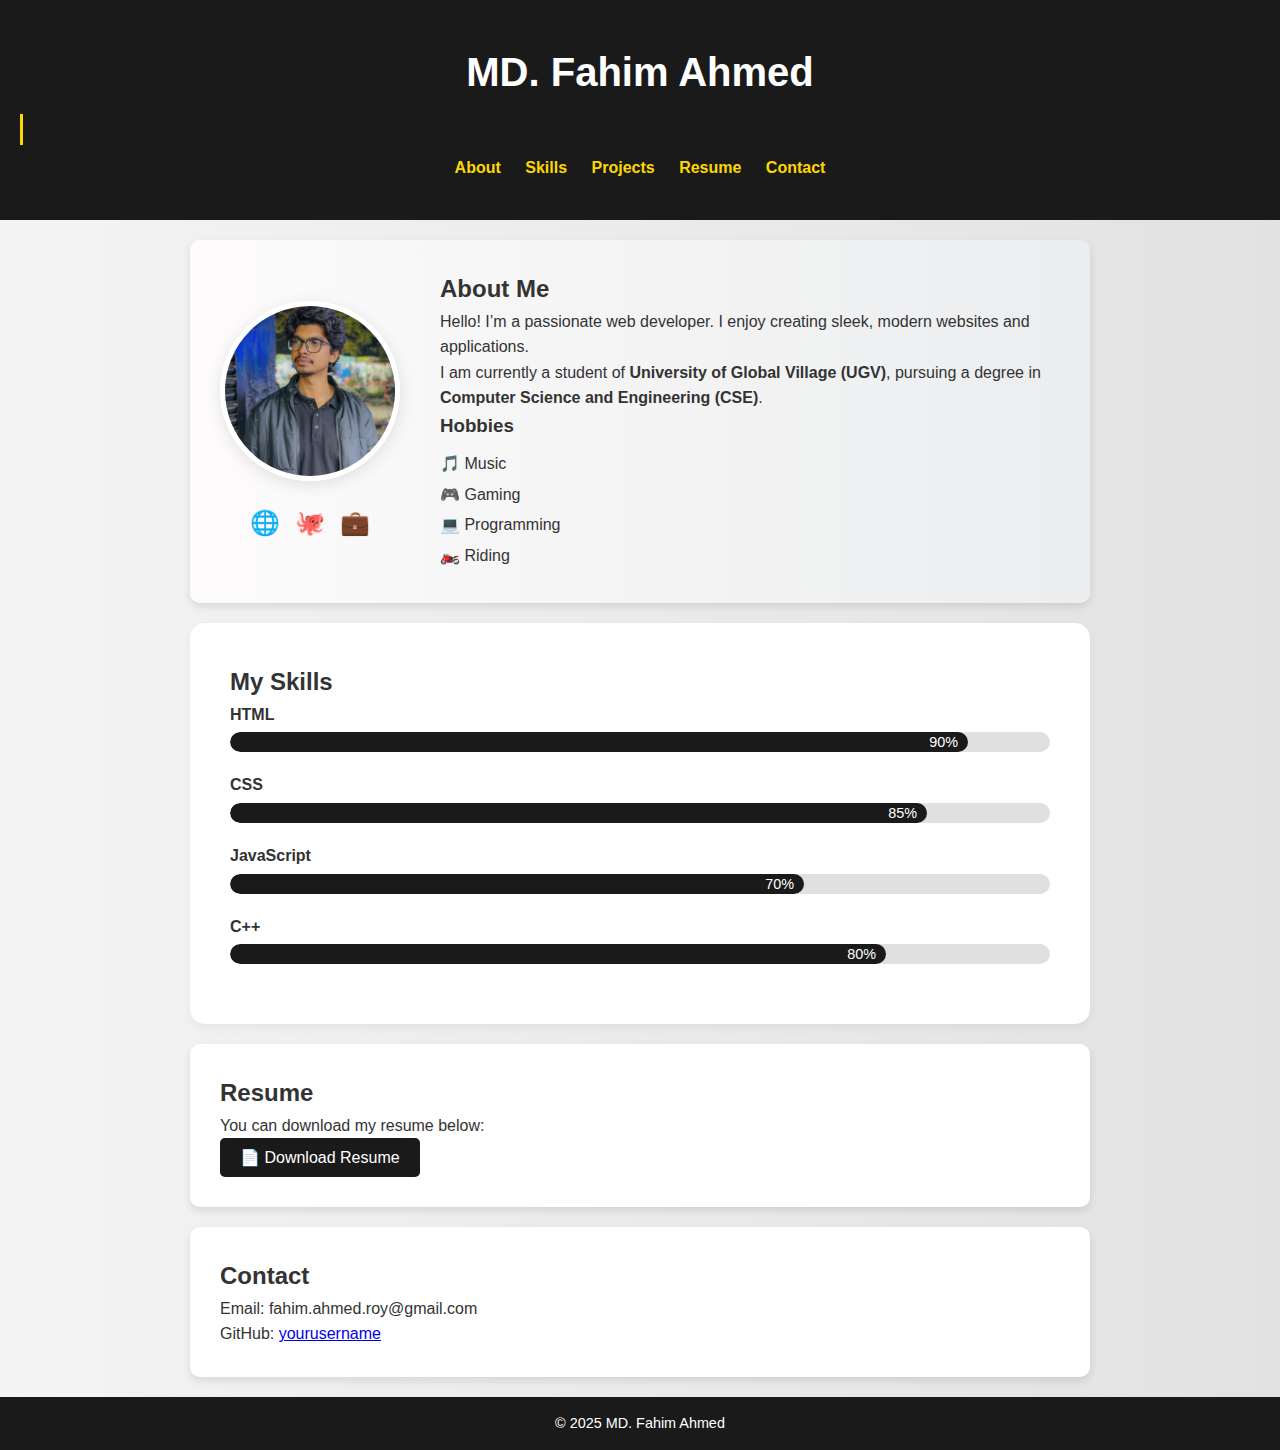
<file: index.html>
<!DOCTYPE html>
<html lang="en">
<head>
  <meta charset="UTF-8" />
  <meta name="viewport" content="width=device-width, initial-scale=1.0"/>
  <title>MD. Fahim Ahmed | Portfolio</title>
  <link rel="stylesheet" href="style.css" />
</head>
<body>

  <header>
    <h1>MD. Fahim Ahmed</h1>
    <p class="typing"></p>
    <nav>
      <a href="#about">About</a>
      <a href="#skills">Skills</a>
      <a href="projects.html">Projects</a>
      <a href="#resume">Resume</a>
      <a href="#contact">Contact</a>
    </nav>
  </header>

  <section id="about">
    <div class="about-container">
      <div class="about-image">
        <img src="images/profile.jpg" alt="Your Photo" onclick="openLightbox('images/profile.jpg')" class="profile-img-clickable" />
        <div class="social-icons">
          <a href="https://facebook.com/yourusername" target="_blank">🌐</a>
          <a href="https://github.com/yourusername" target="_blank">🐙</a>
          <a href="https://linkedin.com/in/yourusername" target="_blank">💼</a>
        </div>
      </div>
      <div class="about-text">
        <h2>About Me</h2>
        <p>Hello! I’m a passionate web developer. I enjoy creating sleek, modern websites and applications.</p>
        <p>I am currently a student of <strong>University of Global Village (UGV)</strong>, pursuing a degree in <strong>Computer Science and Engineering (CSE)</strong>.</p>

        <h3>Hobbies</h3>
        <ul class="hobby-list">
          <li>🎵 Music</li>
          <li>🎮 Gaming</li>
          <li>💻 Programming</li>
          <li>🏍️ Riding</li>
        </ul>
      </div>
    </div>
  </section>

  <section id="skills">
    <h2>My Skills</h2>
    <div class="skill">
      <label>HTML</label>
      <div class="progress"><div class="progress-bar" style="width: 90%;">90%</div></div>
    </div>
    <div class="skill">
      <label>CSS</label>
      <div class="progress"><div class="progress-bar" style="width: 85%;">85%</div></div>
    </div>
    <div class="skill">
      <label>JavaScript</label>
      <div class="progress"><div class="progress-bar" style="width: 70%;">70%</div></div>
    </div>
    <div class="skill">
      <label>C++</label>
      <div class="progress"><div class="progress-bar" style="width: 80%;">80%</div></div>
    </div>
  </section>

  <section id="resume">
    <h2>Resume</h2>
    <p>You can download my resume below:</p>
    <a href="resume/resume.pdf" download>
      <button>📄 Download Resume</button>
    </a>
  </section>

  <section id="contact">
    <h2>Contact</h2>
    <p>Email: fahim.ahmed.roy@gmail.com</p>
    <p>GitHub: <a href="https://github.com/yourusername" target="_blank">yourusername</a></p>
  </section>

  <footer>
    &copy; 2025 MD. Fahim Ahmed
  </footer>

  <!-- Optional lightbox for profile photo -->
  <div id="lightbox" class="lightbox">
    <span class="close" onclick="closeLightbox()">&times;</span>
    <img class="lightbox-content" id="lightbox-img" />
  </div>

  <script src="script.js"></script>
</body>
</html>
</file>
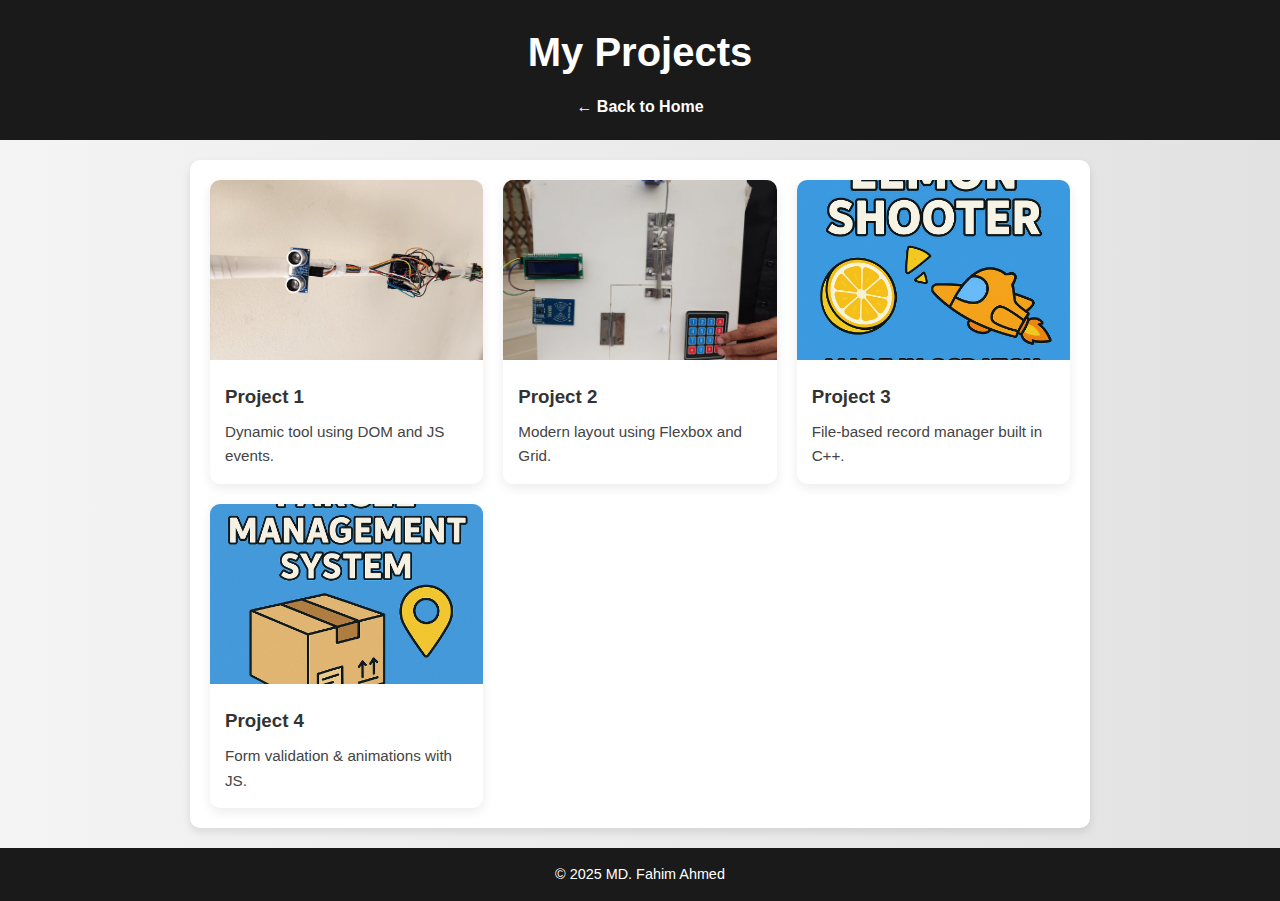
<file: projects.html>
<!DOCTYPE html>
<html lang="en">
<head>
  <meta charset="UTF-8" />
  <meta name="viewport" content="width=device-width, initial-scale=1.0"/>
  <title>Projects | MD. Fahim Ahmed</title>
  <link rel="stylesheet" href="style.css">
  <style>
    .projects-grid {
      display: grid;
      grid-template-columns: repeat(auto-fit, minmax(250px, 1fr));
      gap: 20px;
      padding: 20px;
    }

    .project-card {
      position: relative;
      background: #fff;
      border-radius: 10px;
      overflow: hidden;
      transition: transform 0.3s ease, box-shadow 0.3s ease;
      box-shadow: 0 4px 12px rgba(0, 0, 0, 0.08);
    }

    .project-card:hover {
      transform: scale(1.02);
      box-shadow: 0 6px 20px rgba(0, 0, 0, 0.15);
    }

    .project-card img {
      width: 100%;
      height: 180px;
      object-fit: cover;
      transition: transform 0.3s ease;
    }

    .project-card:hover img {
      transform: scale(1.05);
    }

    .tooltip {
      position: absolute;
      top: 10px;
      right: 10px;
      background: #222;
      color: white;
      padding: 5px 10px;
      font-size: 0.75rem;
      border-radius: 5px;
      opacity: 0;
      pointer-events: none;
      transition: opacity 0.3s ease;
    }

    .project-card:hover .tooltip {
      opacity: 1;
    }

    .project-card .info {
      padding: 15px;
    }

    .project-card .info h3 {
      margin: 0 0 8px;
    }

    .project-card .info p {
      font-size: 0.95rem;
      color: #444;
    }

    @media (max-width: 600px) {
      .project-card img {
        height: 140px;
      }
    }

    header {
      background: #1a1a1a;
      color: white;
      padding: 20px;
      text-align: center;
    }

    nav a {
      color: white;
      margin: 0 10px;
      text-decoration: none;
      font-weight: bold;
    }

    nav a:hover {
      text-decoration: underline;
    }

    footer {
      background: #1a1a1a;
      color: white;
      text-align: center;
      padding: 15px;
      font-size: 0.9rem;
    }
  </style>
</head>
<body>

  <header>
    <h1>My Projects</h1>
    <nav>
      <a href="index.html">← Back to Home</a>
    </nav>
  </header>

  <section class="projects-grid">

    <div class="project-card html js">
      <div class="tooltip">Built with HTML & JS</div>
      <img src="images/project1.jpg" alt="Project 1" />
      <div class="info">
        <h3>Project 1</h3>
        <p>Dynamic tool using DOM and JS events.</p>
      </div>
    </div>

    <div class="project-card html css">
      <div class="tooltip">Responsive HTML/CSS</div>
      <img src="images/project2.jpg" alt="Project 2" />
      <div class="info">
        <h3>Project 2</h3>
        <p>Modern layout using Flexbox and Grid.</p>
      </div>
    </div>

    <div class="project-card cpp">
      <div class="tooltip">C++ Console App</div>
      <img src="images/project3.jpg" alt="Project 3" />
      <div class="info">
        <h3>Project 3</h3>
        <p>File-based record manager built in C++.</p>
      </div>
    </div>

    <div class="project-card js">
      <div class="tooltip">JavaScript Project</div>
      <img src="images/project4.jpg" alt="Project 4" />
      <div class="info">
        <h3>Project 4</h3>
        <p>Form validation & animations with JS.</p>
      </div>
    </div>

  </section>

  <footer>
    &copy; 2025 MD. Fahim Ahmed
  </footer>

</body>
</html>
</file>
<file: style.css>
* {
  box-sizing: border-box;
  margin: 0;
  padding: 0;
}

body {
  font-family: 'Segoe UI', sans-serif;
  background: linear-gradient(to right, #f4f4f4, #e2e2e2);
  color: #333;
  line-height: 1.6;
}

header {
  background: #1a1a1a;
  color: white;
  padding: 40px 20px;
  text-align: center;
  animation: fadeIn 1s ease-in;
}

header h1 {
  font-size: 2.5rem;
  margin-bottom: 10px;
}

nav {
  margin-top: 10px;
}

nav a {
  color: #ffd700;
  margin: 0 10px;
  text-decoration: none;
  font-weight: bold;
  transition: color 0.3s;
}

nav a:hover {
  color: #ffffff;
}

.typing {
  font-size: 1.2rem;
  color: #ddd;
  white-space: nowrap;
  overflow: hidden;
  border-right: 3px solid #ffd700;
  width: 0;
  animation: typing 4s steps(40, end) 1s forwards, blink 0.7s step-end infinite;
}

@keyframes typing {
  from { width: 0 }
  to { width: 100% }
}

@keyframes blink {
  from, to { border-color: transparent }
  50% { border-color: #ffd700; }
}

section {
  background: white;
  max-width: 900px;
  margin: 20px auto;
  padding: 30px;
  border-radius: 10px;
  box-shadow: 0 4px 8px rgba(0,0,0,0.1);
  animation: slideUp 0.6s ease;
}

#about {
  background: linear-gradient(to right, #fdfbfb, #ebedee);
}

.about-container {
  display: flex;
  flex-wrap: wrap;
  align-items: center;
  justify-content: space-around;
  gap: 40px;
}

.about-image img {
  width: 180px;
  height: 180px;
  object-fit: cover;
  border-radius: 50%;
  border: 5px solid white;
  box-shadow: 0 4px 16px rgba(0, 0, 0, 0.1);
  transition: transform 0.3s ease;
}

.about-image img:hover {
  transform: scale(1.05);
}

.social-icons {
  margin-top: 15px;
  display: flex;
  justify-content: center;
  gap: 15px;
}

.social-icons a {
  font-size: 24px;
  text-decoration: none;
  color: #444;
  transition: transform 0.2s ease, color 0.3s;
}

.social-icons a:hover {
  transform: scale(1.2);
  color: #000;
}

.about-text {
  flex: 1;
  min-width: 250px;
}

.hobby-list {
  list-style: none;
  padding-left: 0;
  font-size: 1rem;
  margin-top: 10px;
}

.hobby-list li {
  margin-bottom: 5px;
}

#skills {
  background: #ffffff;
  padding: 40px;
  border-radius: 15px;
  box-shadow: 0 4px 10px rgba(0,0,0,0.05);
}

.skill {
  margin-bottom: 20px;
}

.skill label {
  display: block;
  font-weight: bold;
  margin-bottom: 5px;
}

.progress {
  background: #e0e0e0;
  border-radius: 10px;
  overflow: hidden;
  height: 20px;
}

.progress-bar {
  height: 100%;
  line-height: 20px;
  background-color: #1a1a1a;
  color: #fff;
  text-align: right;
  padding-right: 10px;
  border-radius: 10px;
  font-size: 0.9rem;
  transition: width 1s ease-in-out;
}

.zoom-img {
  width: 100%;
  max-width: 400px;
  height: auto;
  transition: transform 0.3s ease, box-shadow 0.3s ease;
  border-radius: 8px;
  cursor: pointer;
  box-shadow: 0 2px 8px rgba(0, 0, 0, 0.1);
  display: block;
  margin: 10px 0;
}

.zoom-img:hover {
  transform: scale(1.05);
  box-shadow: 0 4px 16px rgba(0, 0, 0, 0.2);
}

a button {
  padding: 10px 20px;
  background-color: #1a1a1a;
  color: white;
  border: none;
  border-radius: 5px;
  font-size: 1rem;
  cursor: pointer;
  transition: background-color 0.3s;
}

a button:hover {
  background-color: #333;
}

footer {
  background: #1a1a1a;
  color: white;
  text-align: center;
  padding: 15px;
  margin-top: 20px;
  font-size: 0.9rem;
}

.lightbox {
  display: none;
  position: fixed;
  z-index: 9999;
  padding-top: 60px;
  left: 0;
  top: 0;
  width: 100%;
  height: 100%;
  overflow: auto;
  background-color: rgba(0,0,0,0.9);
  animation: fadeIn 0.4s ease-in;
}

.lightbox-content {
  margin: auto;
  display: block;
  max-width: 90%;
  max-height: 80vh;
  border-radius: 10px;
  box-shadow: 0 0 15px rgba(255,255,255,0.3);
  animation: zoomIn 0.3s ease-in-out;
}

.close {
  position: absolute;
  top: 20px;
  right: 40px;
  color: #fff;
  font-size: 40px;
  font-weight: bold;
  cursor: pointer;
  transition: 0.3s;
}

.close:hover {
  color: #bbb;
}

@keyframes fadeIn {
  from { opacity: 0; }
  to { opacity: 1; }
}

@keyframes zoomIn {
  from { transform: scale(0.8); opacity: 0; }
  to { transform: scale(1); opacity: 1; }
}

@media (max-width: 768px) {
  .about-container {
    flex-direction: column;
    text-align: center;
  }

  .about-text {
    padding: 0 10px;
  }

  header h1 {
    font-size: 1.8rem;
  }

  nav a {
    display: block;
    margin: 8px 0;
  }

  img[alt="Your Photo"] {
    width: 100px;
  }

  section {
    padding: 20px;
  }
}
</file>
